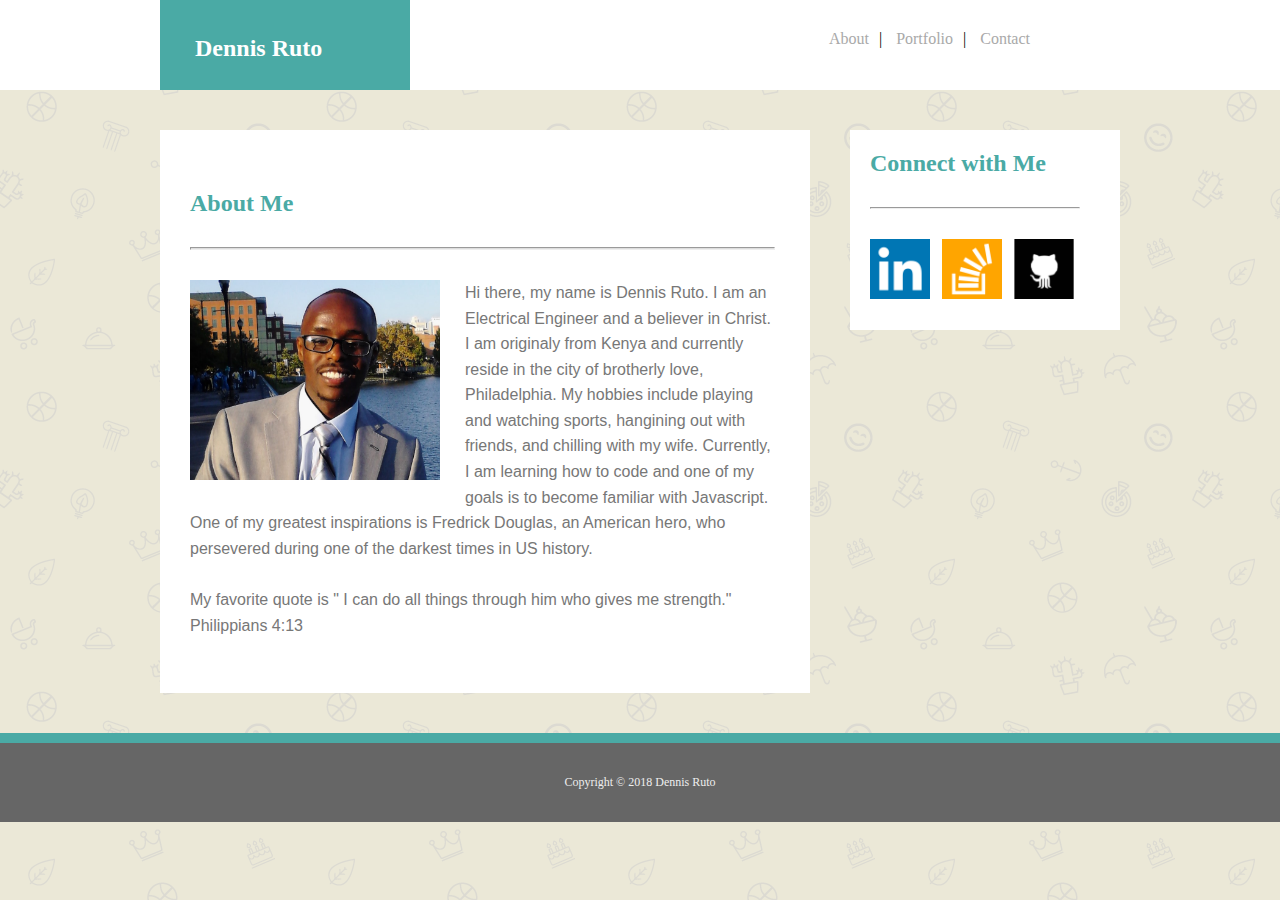
<file: index.html>
<!DOCTYPE html>
    <html lang="en-us">
    <head>
        <meta charset="UTF-8">
        <title>Profile</title>
        <link href="assets/css/style.css" type="text/css" rel="stylesheet">
        

    </head>
    <body>

        <!--Header -->
        <header class="clearfix" >
            <h1 >Dennis Ruto </h1>
        
            <!-- Unordered list -->

            <div >
                <ul>
                    <li><a href="index.html" >About</a><span class ="divider">|</span></li>
                    <li><a href="portfolio.html" >Portfolio</a><span class ="divider">|</span></li>
                    <li><a href="contact.html" >Contact</a></li>
                </ul>
            </div>

        </header>

        <!-- Section 1: Details -->
        <div id="entire_content">
            <section id="main-col" >
                <!-- Student Name -->
                <h2>About Me</h2>

                <!-- Image -->
                <hr class="hr_1">
                <img id="bioimage" src="assets/images/profile_pic.jpg" alt="Profile Picture" >

                <!-- Paragraph -->
                <p>
                    Hi there, my name is Dennis Ruto. I am an Electrical Engineer and a believer in Christ. I am originaly from Kenya and currently reside in 
                    the city of brotherly love, Philadelphia. My hobbies include playing and watching sports, hangining out 
                    with friends, and chilling with my wife. Currently, I am learning how to code and one of my goals is to become familiar 
                    with Javascript. One of my greatest inspirations is Fredrick Douglas, an American hero, who persevered during one of the darkest
                    times in US history.<br>
                    
                   <br>
                    My favorite quote is " I can do all things through him who gives me strength." Philippians 4:13
                </p>
            </section>

            <!--Contact Info -->
            <section id="side_bar">
                <h2>Connect with Me</h2>

                <hr class="hr_2">
                
                <!-- Icons -->
                
              <a href="https://www.linkedin.com/in/dennis-ruto-a1b7b921" target="_blank"> <img id="linkedin" src ="assets/images/linkedin.png" alt="linkedin"></a> <!-- Linkedin -->

              <a href="https://stackoverflow.com/users/9205144/dennis" target="_blank"><img id="stackoverflow" src ="assets/images/stackoverflow.png" alt="Stackoveflow" ></a> <!-- Stack overflow -->

              <a href="https://github.com/rutodeno/"  target="_blank"><img id="github" src ="assets/images/github.png" alt="Github"></a> <!-- Github -->
                
            </section>
        </div>

        <!--Footer -->
        <footer>
            <h3>Copyright &copy; 2018 Dennis Ruto </h3>
        </footer>

    </body>
    </html>
</file>
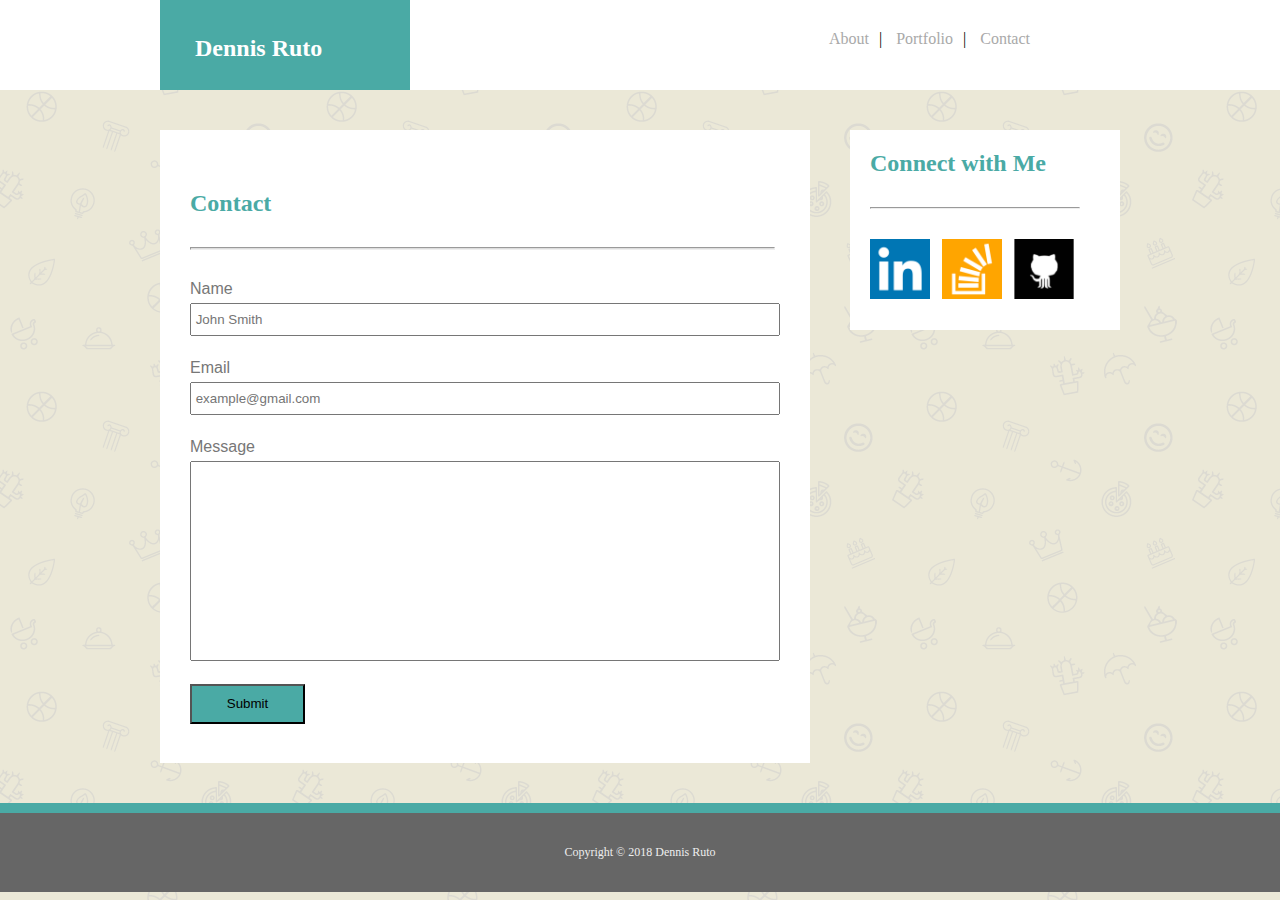
<file: contact.html>
<!DOCTYPE html>
    <html lang="en-us">
    <head>
        <meta charset="UTF-8">
        <title>Contact</title>
        <link href="assets/css/style.css" type="text/css" rel="stylesheet">
        <link href="assets/css/logic.css" type="text/css" rel="stylesheet">

    </head>
    <body>

        <!-- Header -->

        <header class="clearfix">
            <h1>Dennis Ruto</h1>

            <!-- Unordered list -->

            <div>
                <ul>
                    <li><a href="index.html" >About</a><span class ="divider">|</span></li>
                    <li><a href="portfolio.html" >Portfolio</a><span class ="divider">|</span></li>
                    <li><a href="contact.html">Contact</a></li>
                </ul>
            </div>

        </header>

        <!-- Section Details -->

        <div id="entire_content">
            <section id="main-col">

                <!-- Contact  -->
                <h2>Contact</h2>

                <!-- Form -->
                <hr class="hr_1">
                <form>

                    Name <br>
                    <input type="text" class = "name" name="fullname" placeholder=" John Smith">
                    <br>

                    <br>
                    Email <br>
                    <input type="text" class = "name" name=" example@gmail.com" placeholder=" example@gmail.com">
                    <br>

                    <br>
                    Message <br>
                    <input type="text" id = "message" name="Information">
                    <br>

                    <br>
                    <input type="submit" value="Submit">

                </form>
            
            </section>

            <!-- Connect we me -->
            <section id="side_bar">
                <h2>Connect with Me</h2>

                <hr class="hr_2"    >

                <!-- Icons -->

                <a href="https://www.linkedin.com/feed/" title="Website name"></a><img id="linkedin" src ="assets/images/linkedin.png" alt="linkedin"> <!-- Linkedin -->
                <img id="stackoverflow" src ="assets/images/stackoverflow.png" alt="Stackoveflow" > <!-- Stack overflow -->
                <img id="github" src ="assets/images/github.png" alt="Github"> <!-- Github -->

                
            </section>

           
        </div>

        <!-- Footer -->

        <footer>
                <h3>Copyright &copy; 2018 Dennis Ruto </h3>
        </footer>

        
    </body>
    </html>
</file>
<file: assets/css/style.css>
*{
    box-sizing: border-box;
 
}

header {
    background-color: #ffffff;
    border-color: #ccc;
    width: 100%;
    margin-bottom: 40px; 

}

.clearfix::after {
    content: "";
    clear: both;
    display: table;
}

h1 {
    font-size: 24px;
    font-family: Georgia, 'Times New Roman', Times, serif;
    background-color: #4aaaa5;
    width: 250px;
    height: 90px;
    float: left;
    padding: 35px;
    margin: 0px 0px 0px 160px;
    color: #ffffff;

}



ul {
    list-style-type: none;
    margin: 0px 240px 0px 0px;
    padding: 30px 0px;
    overflow: hidden;
    float: right;
    
    
}

li {
    display: inline;
    
}

li a {
    padding: 10px;
    text-decoration: none;
    text-align: center;
    color: darkgray;
    
}
.divider {
    font-weight: 100;
}



h2 {
    color: #4aaaa5;
    font-family: Georgia, 'Times New Roman', Times, serif;
    font-size: 24px;  
   
}
body {
    clear: both;
    overflow: auto;
    background-image:url("../images/giftly.png"); 
    margin: 0px auto;

}

#entire_content {
    
    color: #777777;
    font-family: Arial, Helvetica, sans-serif;
    width: 960px;  
    
    clear: both;
    overflow: auto; 
    margin: 0px 240px 0px 160px;
    
}

#main-col {
    width: 650px;
    background: #ffffff; 
    float:left;
    padding: 40px 35px 39px 30px;    

}
 hr {
     padding:0px;    
     color: #dddddd;
     background-color: #dddddd;
     display: block;
   
 }

 .hr_1 {

    height: 3px;
    margin: 30px 0px;

 }
 .hr_2 {
    margin: 30px 40px 30px 0px;
    height: 2px;
 }

#bioimage {
    float: left;
    width: 250px;
    height: 200px;
    margin-right: 25px;
    margin-bottom: 20px;

}

p {
    line-height: 1.6;
}

#side_bar {  
    width: 270px;
    height: 200px;
    background: #ffffff;
    float:right; 
    padding-left: 20px;
    padding-bottom: 20px;
    margin: 0px;
}

#linkedin {
    width: 60px;
    height: 60px;
    float: left;
}
#stackoverflow{
    width: 60px;
    height: 60px;
    float: left;
    margin:0px 12px 0px 12px;
}
#github{
    width: 60px;
    height: 60px;
    float: left;
}

h3 {
    text-align: center;
    color: #eeeeee;
    font-size: 12px;
    font-weight: normal;


}


footer {
    background: #666666;
    padding: 20px;
    clear: both;
    overflow: auto;
    margin: 40px 0px 0px 0px;
    border-width: 10px 0px 0px 0px ;
    border-style: solid;
    border-top-color: #4aaaa5;
}
</file>
<file: assets/css/logic.css>
input[type=submit] {
    background-color: #4aaaa5;
    width: 115px;
    height: 40px;

}

input[type=submit] :hover{

    background-color:#1f4947;
}

.name {
    width:590px;
    height: 33px;
    padding:0px;
    margin:5px 0px;
}

#message {

    width: 590px;
    height: 200px;
    padding: 0px;
    margin: 5px 0px;

}
</file>
